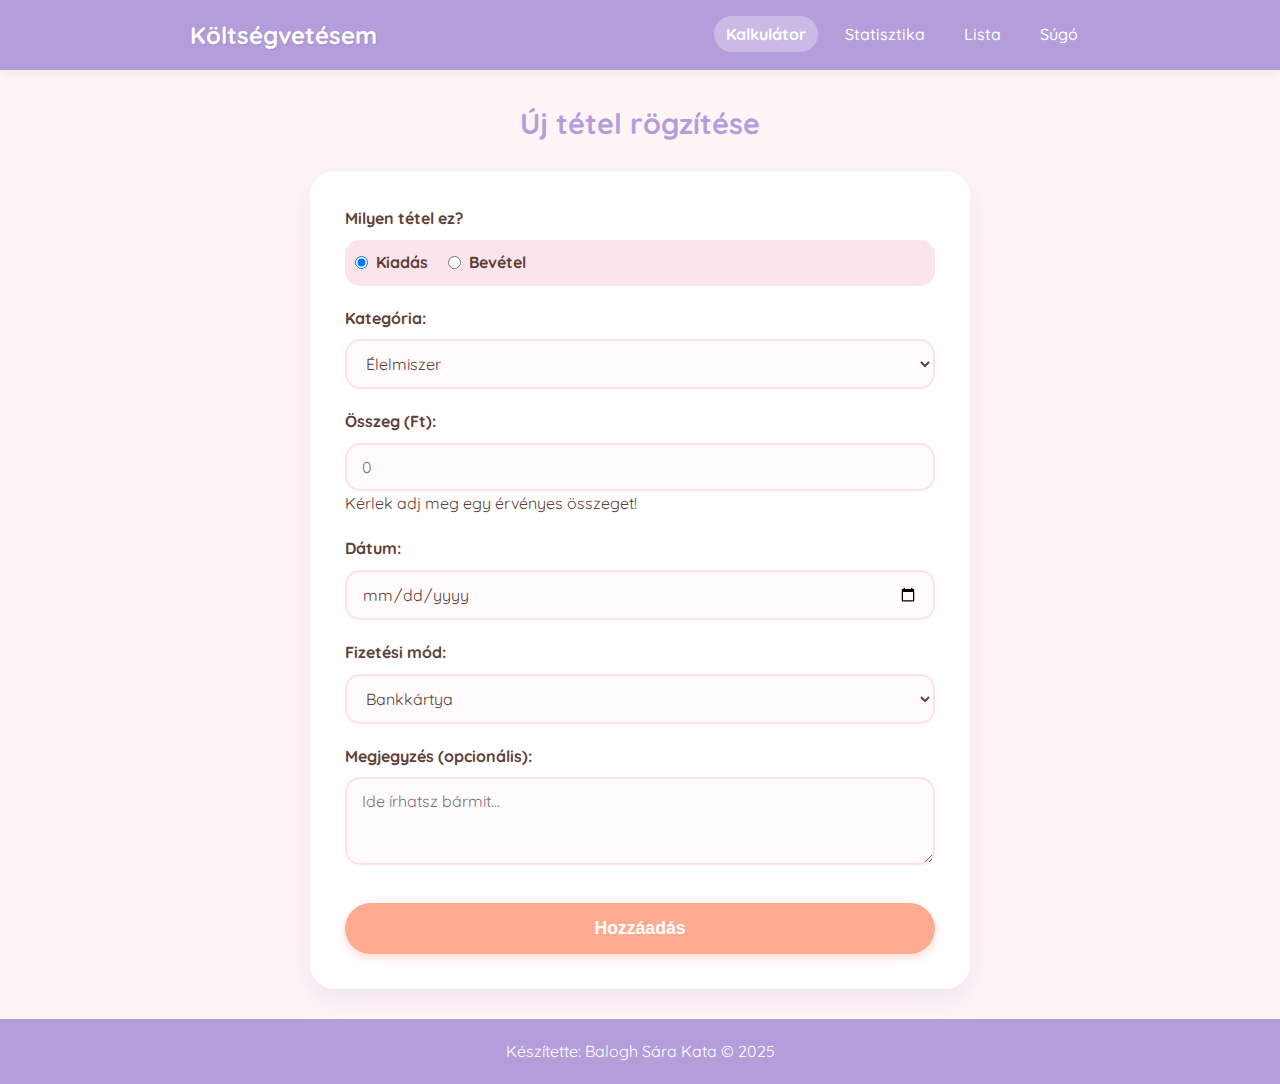
<file: index.html>
<!DOCTYPE html>
<html lang="hu">
<head>
    <meta charset="UTF-8">
    <meta name="viewport" content="width=device-width, initial-scale=1.0">
    <title>Költségkövető - Kalkulátor</title>
    <meta name="description" content="Havi költségkalkulátor bevételek és kiadások kezelésére.">
    
    <link rel="stylesheet" href="css/style.css">
    
    <link href="https://fonts.googleapis.com/css2?family=Quicksand:wght@400;600;700&display=swap" rel="stylesheet">
    
    <link rel="icon" type="image/png" href="images/favicon.png">
</head>
<body>
    <header>
        <nav>
            <div class="logo">Költségvetésem</div>
            <ul class="nav-links">
                <li><a href="index.html" class="active">Kalkulátor</a></li>
                <li><a href="statisztika.html">Statisztika</a></li>
                <li><a href="lista.html">Lista</a></li>
                <li><a href="sugo.html">Súgó</a></li>
            </ul>
        </nav>
    </header>

    <main class="container">
        <h1>Új tétel rögzítése</h1>
        
        <form id="budgetForm" novalidate>
            <div class="form-group">
                <label>Milyen tétel ez?</label>
                <div class="radio-group">
                    <label>
                        <input type="radio" name="itemType" value="expense" checked> 
                        Kiadás
                    </label>
                    <label>
                        <input type="radio" name="itemType" value="income"> 
                        Bevétel
                    </label>
                </div>
            </div>

            <div class="form-group">
                <label for="itemCategory">Kategória:</label>
                <select id="itemCategory" onchange="checkCategory()">
                    <option value="food">Élelmiszer</option>
                    <option value="entertainment">Szórakozás</option>
                    <option value="housing">Lakhatás</option>
                    <option value="fuel">Üzemanyag</option>
                    <option value="travel">Utazás</option>
                    <option value="beauty">Szépségápolás</option>
                    <option value="subscriptions">Előfizetések</option>
                    <option value="other">Egyéb (Saját megnevezés)</option>
                </select>
            </div>

            <div class="form-group" id="otherInputContainer" style="display: none;">
                <label for="customName">Saját kategória neve:</label>
                <input type="text" id="customName" placeholder="pl. Ajándék, Kutyatáp...">
            </div>

            <div class="form-group">
                <label for="itemAmount">Összeg (Ft):</label>
                <input type="number" id="itemAmount" placeholder="0">
                <span class="error-msg" id="err-amount">Kérlek adj meg egy érvényes összeget!</span>
            </div>

            <div class="form-group">
                <label for="itemDate">Dátum:</label>
                <input type="date" id="itemDate">
            </div>

            <div class="form-group">
                <label for="paymentMethod">Fizetési mód:</label>
                <select id="paymentMethod">
                    <option value="card">Bankkártya</option>
                    <option value="cash">Készpénz</option>
                </select>
            </div>

            <div class="form-group">
                <label for="note">Megjegyzés (opcionális):</label>
                <textarea id="note" rows="3" placeholder="Ide írhatsz bármit..."></textarea>
            </div>

            <button type="submit" id="saveBtn">Hozzáadás</button>
            
            <p id="successMessage" style="display: none; color: #ff8a65; font-weight: bold; text-align: center; margin-top: 15px;">
                Sikeres mentés!
            </p>
        </form>
    </main>

    <footer>
        <p>Készítette: Balogh Sára Kata &copy; 2025</p>
    </footer>

    <script src="js/script.js"></script>
</body>
</html>
</file>
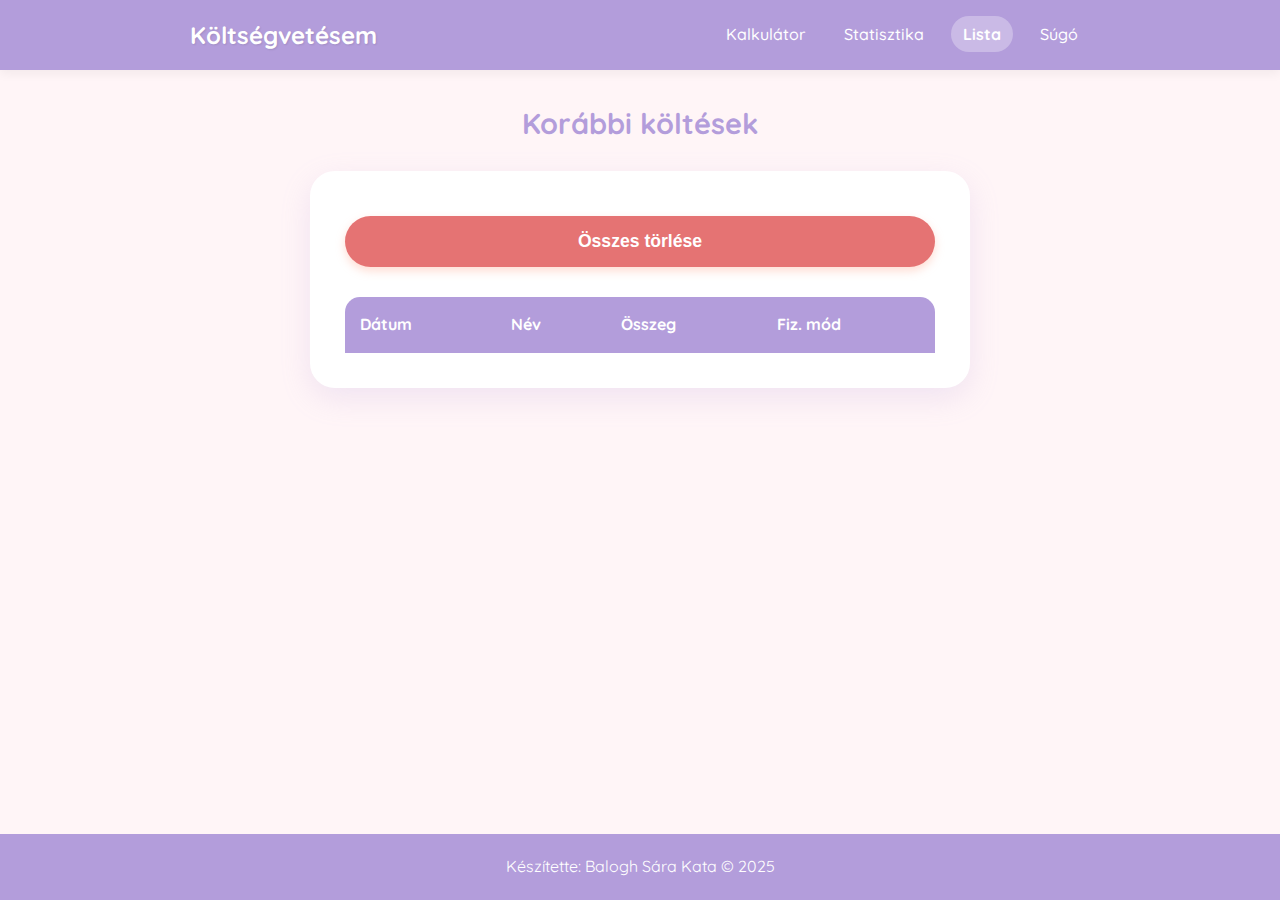
<file: lista.html>
<!DOCTYPE html>
<html lang="hu">
<head>
    <meta charset="UTF-8">
    <meta name="viewport" content="width=device-width, initial-scale=1.0">
    <title>Lista</title>
    <link rel="stylesheet" href="css/style.css">
    <link href="https://fonts.googleapis.com/css2?family=Quicksand:wght@400;600&display=swap" rel="stylesheet">
</head>
<body>
    <header>
        <nav>
            <div class="logo">Költségvetésem</div>
            <ul class="nav-links">
                <li><a href="index.html">Kalkulátor</a></li>
                <li><a href="statisztika.html">Statisztika</a></li>
                <li><a href="lista.html" class="active">Lista</a></li>
                <li><a href="sugo.html">Súgó</a></li>
            </ul>
        </nav>
    </header>

    <main class="container">
        <h1>Korábbi költések</h1>
        
        <div class="table-box">
            
            <button id="clearBtn" style="margin-bottom: 20px; background-color: #e57373;">Összes törlése</button>

            <div class="table-responsive">
                <table id="expenseTable">
                    <thead>
                        <tr>
                            <th>Dátum</th>
                            <th>Név</th>
                            <th>Összeg</th>
                            <th>Fiz. mód</th>
                        </tr>
                    </thead>
                    <tbody>
                        </tbody>
                </table>
            </div>
            
        </div>
    </main>

    <footer>
        <p>Készítette: Balogh Sára Kata &copy; 2025</p>
    </footer>

    <script src="js/script.js"></script>
    <script>
        // Ez biztosítja, hogy a lista betöltődjön, ha a script.js nem futna le automatikusan
        if(typeof loadList === 'function') {
            loadList();
        }
    </script>
</body>
</html>
</file>
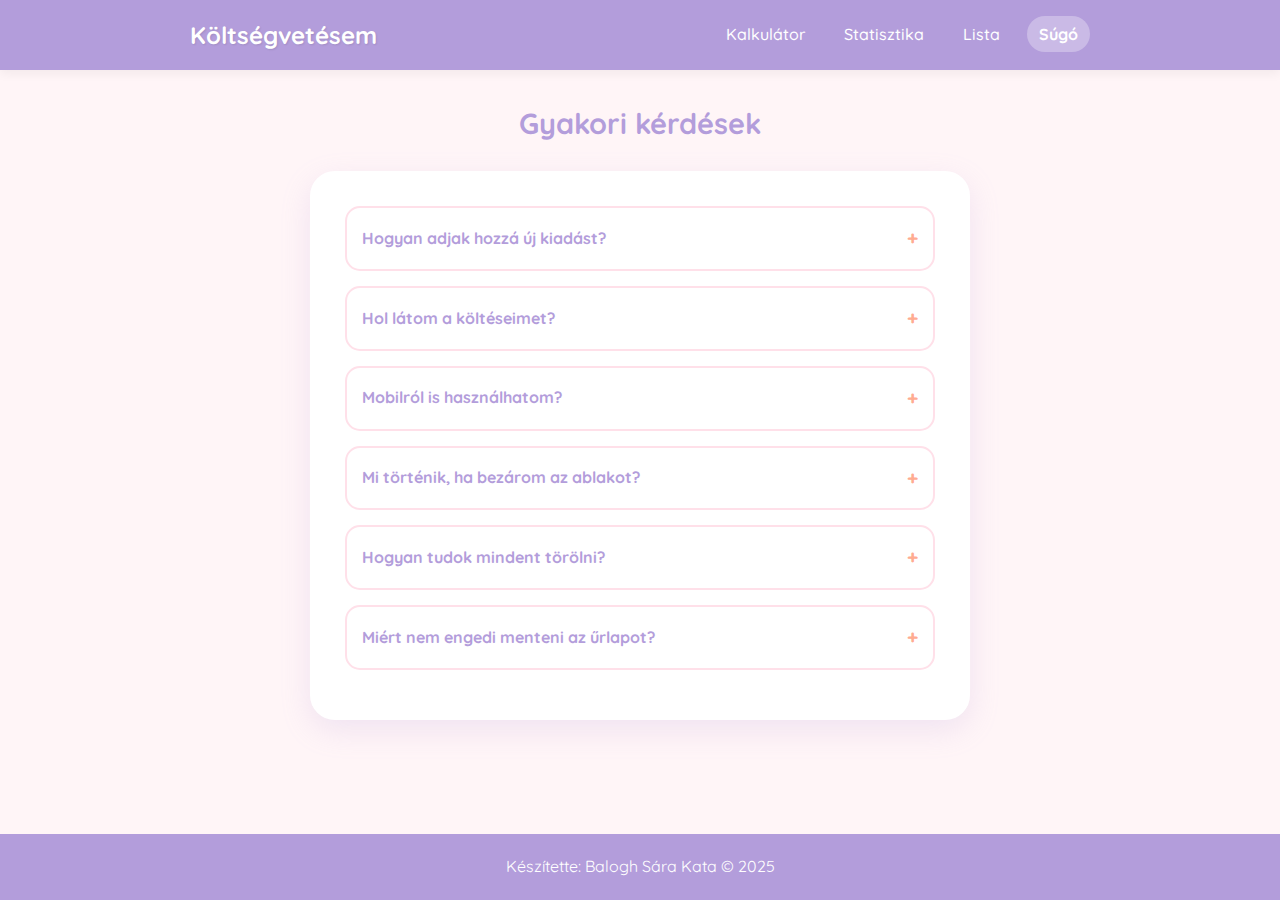
<file: sugo.html>
<!DOCTYPE html>
<html lang="hu">
<head>
    <meta charset="UTF-8">
    <meta name="viewport" content="width=device-width, initial-scale=1.0">
    <title>Súgó</title>
    <link rel="stylesheet" href="css/style.css">
    <link href="https://fonts.googleapis.com/css2?family=Quicksand:wght@400;600&display=swap" rel="stylesheet">
</head>
<body>
    <header>
        <nav>
            <div class="logo">Költségvetésem</div>
            <ul class="nav-links">
                <li><a href="index.html">Kalkulátor</a></li>
                <li><a href="statisztika.html">Statisztika</a></li>
                <li><a href="lista.html">Lista</a></li>
                <li><a href="sugo.html" class="active">Súgó</a></li>
            </ul>
        </nav>
    </header>

    <main class="container">
        <h1>Gyakori kérdések</h1>

        <div class="faq-container">
            <details>
                <summary>Hogyan adjak hozzá új kiadást?</summary>
                <p>A Kalkulátor oldalon töltsd ki az űrlapot! Válaszd ki, hogy kiadás vagy bevétel, majd a kategóriát. Ha az "Egyéb"-et választod, beírhatod a saját megnevezésedet is.</p>
            </details>

            <details>
                <summary>Hol látom a költéseimet?</summary>
                <p>A "Lista" oldalon látod tételesen, dátum szerint rendezve. A "Statisztika" oldalon pedig egy színes diagram mutatja, mire költötted el a legtöbb pénz.</p>
            </details>

            <details>
                <summary>Mobilról is használhatom?</summary>
                <p>Igen! Az oldal úgy lett elkészítve, hogy telefonon is kényelmesen tudd használni.</p>
            </details>

            <details>
                <summary>Mi történik, ha bezárom az ablakot?</summary>
                <p>Semmi baj! Az adataidat a böngésződ megjegyzi, így amikor visszatérsz, mindent ott találsz, ahol hagytad.</p>
            </details>

            <details>
                <summary>Hogyan tudok mindent törölni?</summary>
                <p>A Lista oldalon találsz egy "Összes törlése" gombot. Vigyázz, ez nem visszavonható!</p>
            </details>
            
            <details>
                <summary>Miért nem engedi menteni az űrlapot?</summary>
                <p>Ellenőrizd, hogy beírtad-e az összeget! Nullánál nagyobb számnak kell lennie.</p>
            </details>
        </div>
    </main>

    <footer>
        <p>Készítette: Balogh Sára Kata &copy; 2025</p>
    </footer>
</body>
</html>
</file>
<file: css/style.css>
:root {
    --header-footer-bg: #b39ddb; 
    --background-bg: #fff5f7;    
    --container-bg: #ffffff;     
    --button-bg: #ffab91;        
    --button-hover: #ff8a65;     
    --text-main: #5d4037;        
    --border-color: #ffe0e9;     
    --table-hover: #fff0f5;      
}


* {
    box-sizing: border-box;
    margin: 0;
    padding: 0;
}

body {
    font-family: 'Quicksand', sans-serif;
    background-color: var(--background-bg);
    color: var(--text-main);
    line-height: 1.6;
    display: flex;
    flex-direction: column;
    min-height: 100vh;
}


header {
    background-color: var(--header-footer-bg);
    padding: 1rem;
    box-shadow: 0 4px 10px rgba(0,0,0,0.05);
}

nav {
    max-width: 900px;
    margin: 0 auto;
    display: flex;
    justify-content: space-between;
    align-items: center;
}

.logo {
    font-weight: bold;
    font-size: 1.5rem;
    color: white;
    text-shadow: 1px 1px 2px rgba(0,0,0,0.1);
}

.nav-links {
    list-style: none;
    display: flex;
    gap: 15px;
}

.nav-links a {
    text-decoration: none;
    color: white;
    font-weight: 500;
    padding: 8px 12px;
    border-radius: 20px;
    transition: 0.3s;
}

.nav-links a:hover, .nav-links a.active {
    background-color: rgba(255, 255, 255, 0.3);
    font-weight: bold;
}


.container {
    max-width: 700px; 
    margin: 30px auto;
    padding: 0 20px;
    flex: 1;
    width: 100%;
}

h1 {
    text-align: center;
    color: var(--header-footer-bg);
    margin-bottom: 25px;
    font-size: 1.8rem;
}


form, .chart-container, .faq-container, .table-box {
    background: var(--container-bg);
    padding: 2rem;
    border-radius: 25px;
    border: 3px solid white; 
    box-shadow: 0 10px 30px rgba(179, 157, 219, 0.2); 
}


.form-group {
    margin-bottom: 20px;
    width: 100%; 
}

label {
    display: block; 
    margin-bottom: 8px;
    font-weight: bold;
    color: var(--text-main);
    font-size: 1rem;
}

input[type="text"],
input[type="number"],
input[type="date"],
select,
textarea {
    width: 100%;
    padding: 12px 15px;
    border: 2px solid var(--border-color);
    border-radius: 15px;
    background-color: #fffbfd;
    font-size: 1rem;
    font-family: inherit;
    outline: none;
    color: var(--text-main);
}

input:focus, select:focus, textarea:focus {
    border-color: var(--header-footer-bg);
    background-color: white;
}


.radio-group {
    display: flex;
    gap: 20px;
    align-items: center;
    background-color: #fce4ec; 
    padding: 10px;
    border-radius: 15px;
}

.radio-group label {
    margin-bottom: 0; 
    cursor: pointer;
    display: flex;
    align-items: center;
    gap: 8px;
}


button {
    width: 100%;
    padding: 15px;
    background-color: var(--button-bg);
    color: white;
    border: none;
    border-radius: 30px;
    font-size: 1.1rem;
    font-weight: bold;
    cursor: pointer;
    transition: all 0.2s;
    box-shadow: 0 4px 10px rgba(255, 171, 145, 0.4);
    margin-top: 10px;
}

button:hover {
    background-color: var(--button-hover);
    transform: translateY(-2px);
}


table {
    width: 100%;
    border-collapse: separate; 
    border-spacing: 0;
    margin-top: 10px;
}


th {
    background-color: var(--header-footer-bg);
    color: white;
    padding: 15px;
    text-align: left;
    font-weight: bold;
}


th:first-child {
    border-top-left-radius: 15px;
}
th:last-child {
    border-top-right-radius: 15px;
}


td {
    padding: 15px;
    border-bottom: 1px solid var(--border-color);
    color: #666;
}


tr:last-child td {
    border-bottom: none;
}


tbody tr:hover {
    background-color: var(--table-hover);
}


details {
    border: 2px solid var(--border-color);
    border-radius: 15px;
    padding: 15px;
    margin-bottom: 15px;
    background-color: white;
}

summary {
    cursor: pointer;
    color: var(--header-footer-bg);
    font-weight: bold;
    list-style: none;
    display: flex;
    justify-content: space-between;
    align-items: center;
}

summary::after {
    content: '+';
    font-size: 1.2rem;
    color: var(--button-bg);
}

details[open] summary::after {
    content: '-';
}

details p {
    margin-top: 10px;
    padding-top: 10px;
    border-top: 1px dashed var(--border-color);
    color: #666;
}


footer {
    background-color: var(--header-footer-bg);
    color: white;
    text-align: center;
    padding: 20px;
    margin-top: auto;
}


@media (max-width: 600px) {
    nav {
        flex-direction: column;
    }
    .nav-links {
        flex-wrap: wrap;
        justify-content: center;
    }
    
 
    .table-responsive {
        overflow-x: auto;
    }
}
</file>
